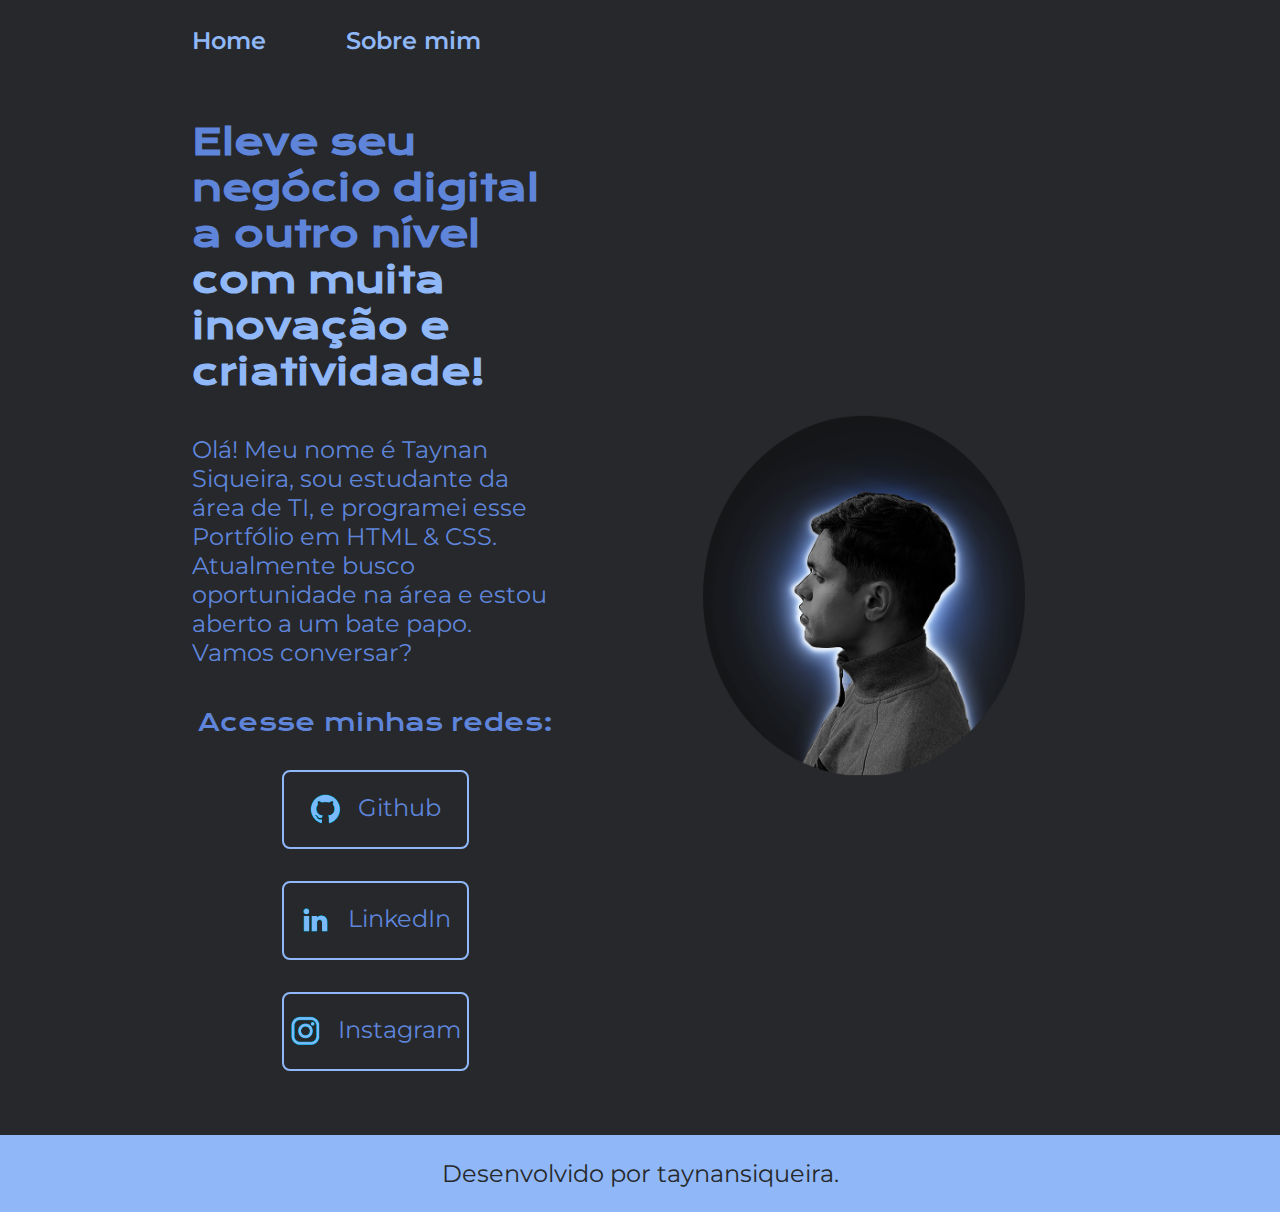
<file: index.html>
<!DOCTYPE html>
<html lang="pt-br">
<head>
    <meta charset="UTF-8">
    <meta http-equiv="X-UA-Compatible" content="IE=edge">
    <meta name="viewport" content="width=device-width, initial-scale=1.0">
    <title>Portfólio</title>
    <link rel="stylesheet" href="./styles/style.css">
</head>
<body>
    <header class="cabecalho">
        <nav class="cabecalho__menu">
            <a class="cabecalho__menu__link" href="index.html">Home</a>
            <a class="cabecalho__menu__link" href="about.html">Sobre mim</a>
        </nav>
    </header>
    <main class="apresentacao">
        <section class="apresentacao__conteudo">
            <h1 class="apresentacao__conteudo__titulo">Eleve seu negócio digital a outro nível <strong class="titulo-destaque">com muita inovação e criatividade!</strong></h1>
            <p class="apresentacao__conteudo__texto">Olá! Meu nome é Taynan Siqueira, sou estudante da área de TI, e programei esse Portfólio em HTML & CSS. Atualmente busco oportunidade na área e estou aberto a um bate papo. Vamos conversar?</p>
            <div class="apresentacao__links">
                <h2 class="apresentacao__links__subtitulo">Acesse minhas redes:</h2>
            <a class="apresentacao__links__navegacao"  href="https://github.com/taynansiqueira">
            <img src="./assets/github.png" alt="Imagem Github">
            Github
        </a>
        <a class="apresentacao__links__navegacao"  href="https://www.linkedin.com/in/taynan-siqueira-0018491b5/">
            <img src="./assets/linkedin.png" alt="Imagem LinkedIn">
            LinkedIn
        </a>
        <a class="apresentacao__links__navegacao"  href="https://www.instagram.com/t.martins.s/">
            <img src="./assets/instagram.png" alt="Imagem instagram">
            Instagram
        </a>
            </div>
        </section>
        <img class="apresentacao__imagem" src="/assets/taynan.png" alt="Foto do taynan">
    </main>
    <footer class="rodape">
        Desenvolvido por taynansiqueira.
    </footer>
</body>
</html>
</file>
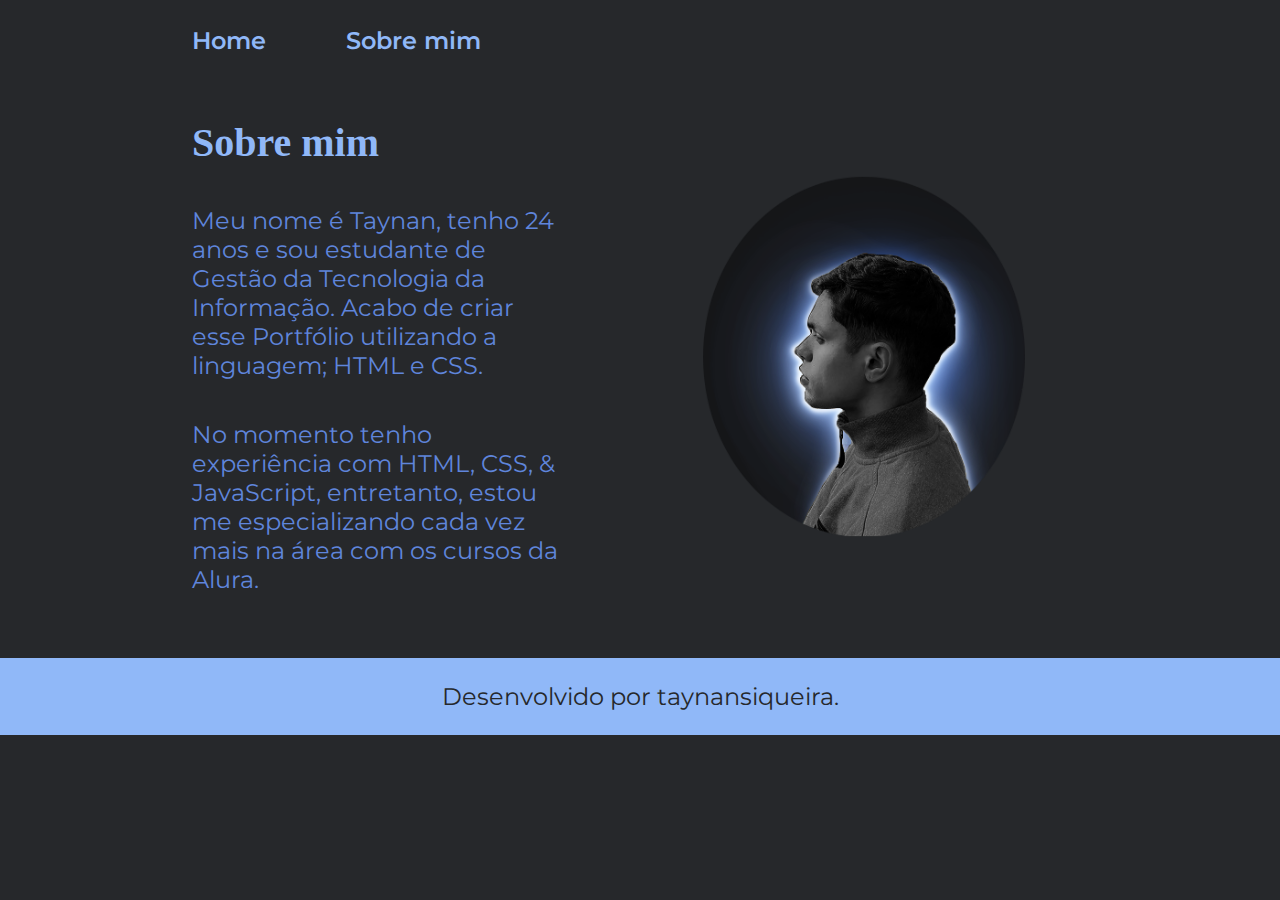
<file: about.html>
<!DOCTYPE html>
<html lang="ept-br">
<head>
    <meta charset="UTF-8">
    <meta http-equiv="X-UA-Compatible" content="IE=edge">
    <meta name="viewport" content="width=device-width, initial-scale=1.0">
    <title>Sobre mim</title>
    <link rel="stylesheet" href="./styles/style.css">
</head>
<body>
    <header class="cabecalho">
        <nav class="cabecalho__menu">
            <a class="cabecalho__menu__link" href="index.html">Home</a>
            <a class="cabecalho__menu__link" href="about.html">Sobre mim</a>
        </nav>
    </header>

    <main class="apresentacao">
        <section class="apresentacao__conteudo">
            <h1 class="apresentacao__conteudo__subtitulo__sobre">Sobre mim</h1>
            <p class="apresentacao__conteudo__texto">Meu nome é Taynan, tenho 24 anos e sou estudante de Gestão da Tecnologia da Informação. Acabo de criar esse Portfólio utilizando a linguagem; HTML e CSS.</p>
            <p class="apresentacao__conteudo__texto">No momento tenho experiência com HTML, CSS, & JavaScript, entretanto, estou me especializando cada vez mais na área com os cursos da Alura. </p>
        </section>
        <img class="apresentacao__imagem" src="/assets/taynan.png" alt="Foto do taynan">
    </main>

    <footer class="rodape">
        Desenvolvido por taynansiqueira.
    </footer>
</body>
</html>
</file>
<file: styles/style.css>
@import url('https://fonts.googleapis.com/css2?family=Krona+One&family=Montserrat:wght@400;600&display=swap');

:root{
    --cor-primaria: #26282B;
    --cor-secundaria: #5F85DB; 
    --cor-terciaria: #90B8F8;
    --cor-hover: #353941;

    --fonte-primaria: 'Krona one', sans-serif;
    --fonte-secundaria: 'Montserrat', sans-serif;
}

*{
    margin: 0;
    padding: 0;
}

body{
    box-sizing: border-box;
    background-color: var(--cor-primaria);
    color: var(--cor-secundaria);
}

.cabecalho{
    padding: 2% 0% 0% 15%;
}

.cabecalho__menu{
    display: flex;
    gap: 80px;
}

.cabecalho__menu__link{
    font-family: var(--fonte-secundaria);
    font-size: 1.5rem;
    font-weight: 600;
    color: var(--cor-terciaria);
    text-decoration: none;
}

.apresentacao{
    padding: 5% 15%;
    display: flex;
    align-items: center;
    justify-content: space-between;
    gap: 82px;
}

.apresentacao__conteudo{
    width: 50%px;
    display: flex;
    flex-direction: column;
    gap: 40px;
    font-size: 20px;
}

.apresentacao__conteudo__subtitulo__sobre{
    color: #90B8F8
}

.apresentacao__conteudo__titulo {
    font-size: 2.25rem;
    font-family: var(--fonte-primaria);
}

.titulo-destaque {color: var(--cor-terciaria);
}

.apresentacao__conteudo__texto{
    font-size: 1.5rem;
    font-family: var(--fonte-secundaria);
}

.apresentacao__links{
    display: flex;
    flex-direction: column;
    justify-content: space-between;
    align-items: center;
    gap: 32px;
}

.apresentacao__links__subtitulo{
    font-family: var(--fonte-primaria);
    font-weight: 400;
    font-size: 1.5rem;
}

.apresentacao__links__navegacao{
    display: flex;
    justify-content: center;
    gap: 16px;
    border: 2px solid var(--cor-terciaria);
    width: 50%;
    text-align: center;
    border-radius: 8px;
    font-size: 1.5rem;
    font-weight: 600px;
    padding: 21.5px 0; 
    text-decoration: none;
    color: var(--cor-secundaria);
    font-family: var(--fonte-secundaria);
}

.apresentacao__links__navegacao:hover {
    background-color: var(--cor-hover);
}

.apresentacao__imagem{
    width: 50%;
}

.rodape{
    padding: 24px;
    color: var(--cor-primaria);
    background-color: var(--cor-terciaria);
    text-align: center;
    font-family: var(--fonte-secundaria);
    font-size: 1.5rem;
    font-weight: 400;
}

@media (max-width: 1200px){
    .cabecalho{
        padding: 10%;
    }
    
    .cabecalho__menu{
        justify-content: center;
    }

    .apresentacao{
        flex-direction: column-reverse;
        padding: 5%;
    }

    .apresentacao__conteudo{
        width: auto;
    }

}
</file>
